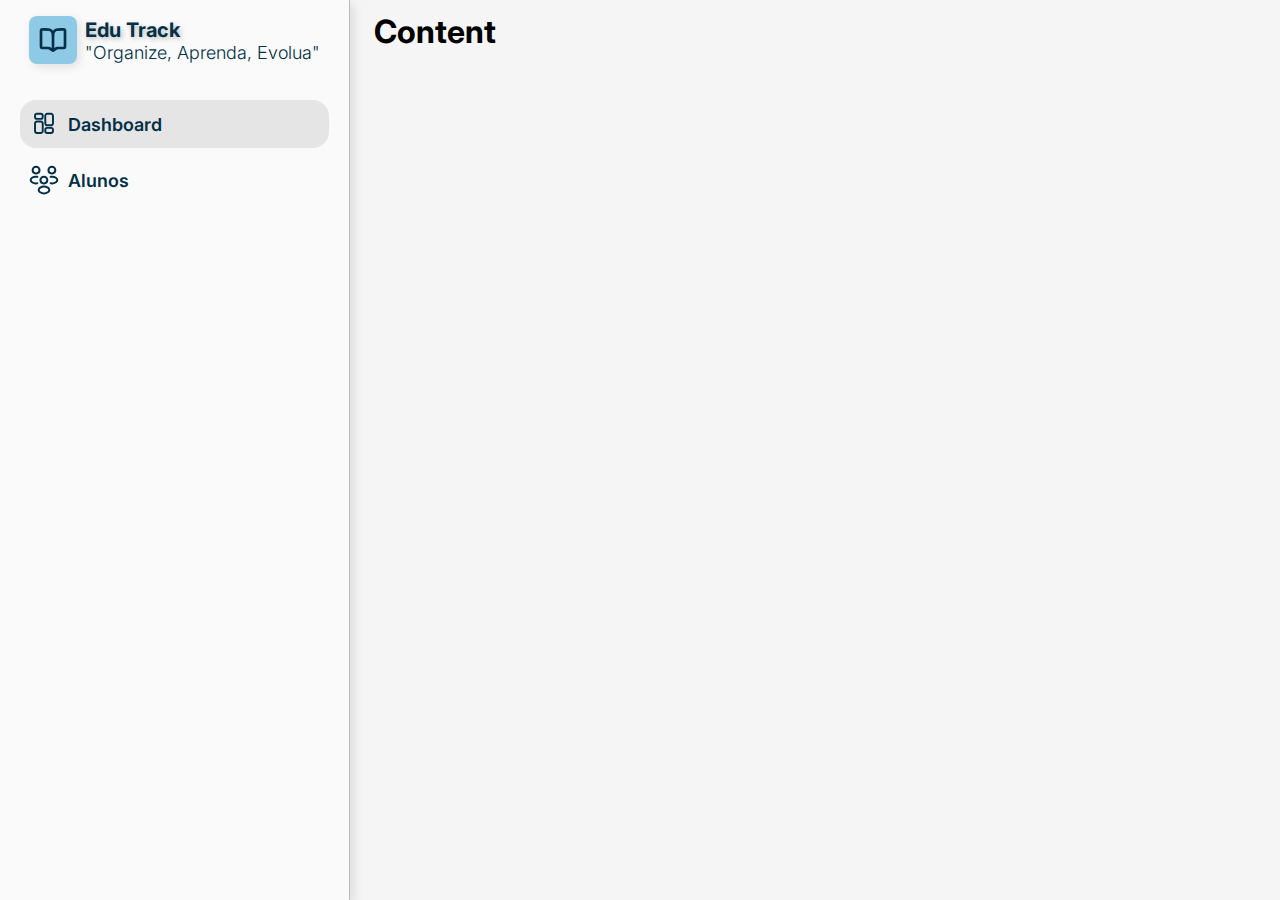
<file: vitor/edu-track/index.html>
<!DOCTYPE html>
<html lang="en">
  <head>
    <meta charset="UTF-8" />
    <meta name="viewport" content="width=device-width, initial-scale=1.0" />
    <link rel="stylesheet" href="./css/styles.css" />
    <title>Edu Track</title>
  </head>
  <body>
    <div class="container">
      <aside>
        <header>
          <div class="image-header scale">
            <img src="./assets/icons/Logo.svg" alt="Logo Edu Track" />
          </div>
          <div class="text-header">
            <h1 class="scale">Edu Track</h1>
            <p class="scale">"Organize, Aprenda, Evolua"</p>
          </div>
        </header>
        <nav>
          <ul>
            <li class="scale active">
              <a href="./pages/dashboard/dashboard.html">
                <img src="./assets/icons/Dashboard.svg" alt="Dashboard Icon" />
                <p>Dashboard</p>
              </a>
            </li>
            <li class="scale">
              <a href="./pages/students/students.html">
                <img src="./assets/icons/Students.svg" alt="Students Icon" />
                <p>Alunos</p>
              </a>
            </li>
          </ul>
        </nav>
      </aside>
      <main>
        <h1>Content</h1>
      </main>
    </div>

    <!-- JavaScript -->
    <script src="./js/script.js"></script>
  </body>
</html>
</file>
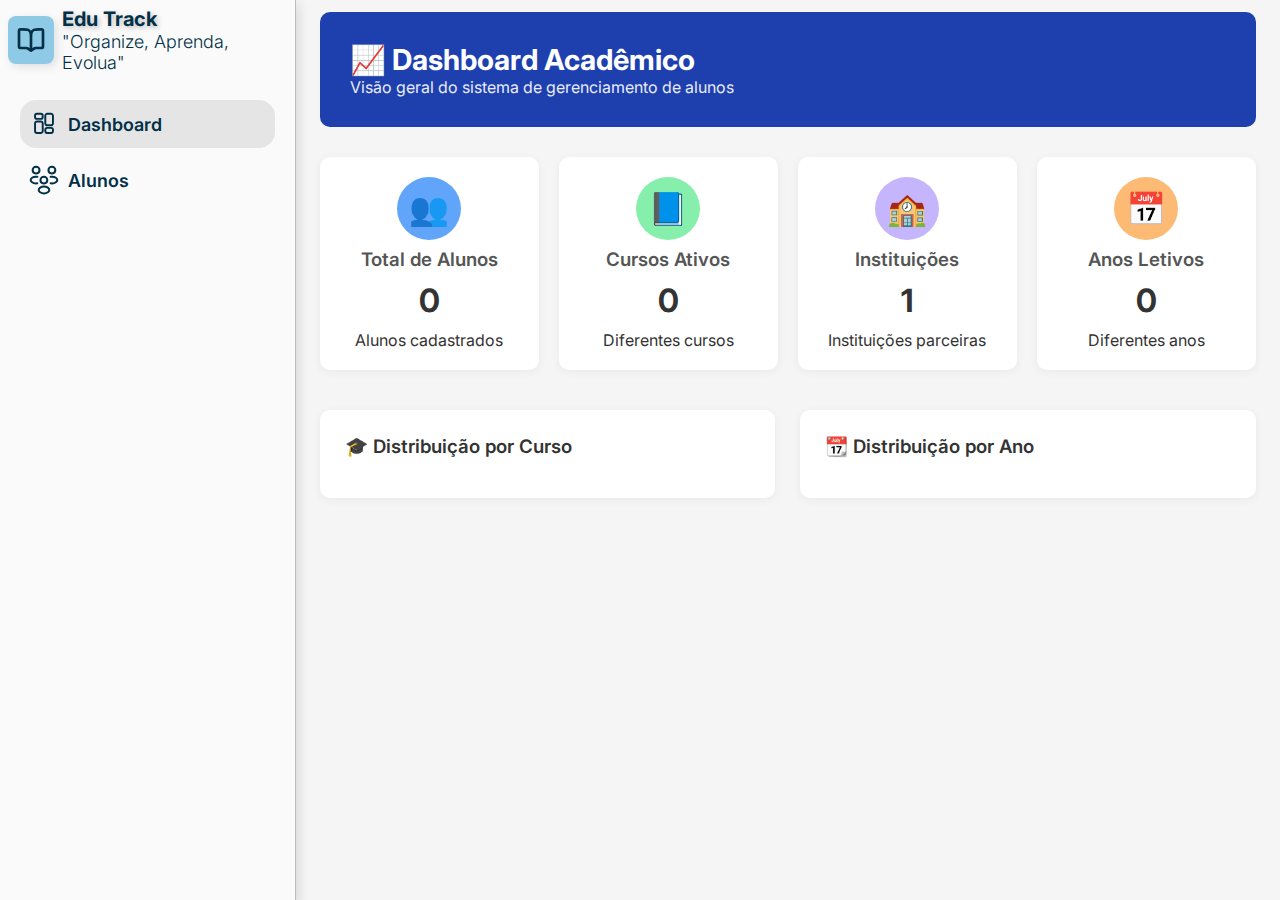
<file: vitor/edu-track/pages/dashboard/dashboard.html>
<!DOCTYPE html>
<html lang="pt-BR">
  <head>
    <meta charset="UTF-8" />
    <meta name="viewport" content="width=device-width, initial-scale=1.0" />
    <link rel="stylesheet" href="../../css/styles.css" />
    <link rel="stylesheet" href="dashboard.css" />
    <title>Edu Track</title>
  </head>
  <body>
    <div class="container">
      <aside>
        <header>
          <div class="image-header scale">
            <img src="../../assets/icons/Logo.svg" alt="Logo Edu Track" />
          </div>
          <div class="text-header">
            <h1 class="scale">Edu Track</h1>
            <p class="scale">"Organize, Aprenda, Evolua"</p>
          </div>
        </header>
        <nav>
          <ul>
            <li class="scale active">
              <a href="../../index.html">
                <img
                  src="../../assets/icons/Dashboard.svg"
                  alt="Dashboard Icon"
                />
                <p>Dashboard</p>
              </a>
            </li>
            <li class="scale">
              <a href="../students/students.html">
                <img
                  src="../../assets/icons/Students.svg"
                  alt="Students Icon"
                />
                <p>Alunos</p>
              </a>
            </li>
          </ul>
        </nav>
      </aside>

    <main class="dashboard-container">
      <section class="dashboard-header">
        <h2>📈 Dashboard Acadêmico</h2>
        <p>Visão geral do sistema de gerenciamento de alunos</p>
      </section>

      <section class="stats-grid">
        <div class="card">
          <div class="icon blue">👥</div>
          <h3>Total de Alunos</h3>
          <h1>3</h1>
          <p>Alunos cadastrados</p>
        </div>

        <div class="card">
          <div class="icon green">📘</div>
          <h3>Cursos Ativos</h3>
          <h1>3</h1>
          <p>Diferentes cursos</p>
        </div>

        <div class="card">
          <div class="icon purple">🏫</div>
          <h3>Instituições</h3>
          <h1>1</h1>
          <p>Instituições parceiras</p>
        </div>

        <div class="card">
          <div class="icon orange">📅</div>
          <h3>Anos Letivos</h3>
          <h1>3</h1>
          <p>Diferentes anos</p>
        </div>
      </section>

      <section class="charts">
        <div class="chart">
          <h3>🎓 Distribuição por Curso</h3>
          <div class="bar">
            <span>Análise e Desenvolvimento de Sistemas</span>
            <div class="progress">
              <div class="fill blue" style="width: 33.3%"></div>
            </div>
            <p>33.3% - 1 aluno</p>
          </div>

          <div class="bar">
            <span>Gestão da Tecnologia da Informação</span>
            <div class="progress">
              <div class="fill green" style="width: 33.3%"></div>
            </div>
            <p>33.3% - 1 aluno</p>
          </div>

          <div class="bar">
            <span>Sistemas para Internet</span>
            <div class="progress">
              <div class="fill purple" style="width: 33.3%"></div>
            </div>
            <p>33.3% - 1 aluno</p>
          </div>
        </div>

        <div class="chart">
          <h3>📆 Distribuição por Ano</h3>
          <div class="bar">
            <span>1º ano</span>
            <div class="progress">
              <div class="fill green" style="width: 33.3%"></div>
            </div>
            <p>33.3% - 1 aluno</p>
          </div>

          <div class="bar">
            <span>2º ano</span>
            <div class="progress">
              <div class="fill blue" style="width: 33.3%"></div>
            </div>
            <p>33.3% - 1 aluno</p>
          </div>

          <div class="bar">
            <span>3º ano</span>
            <div class="progress">
              <div class="fill purple" style="width: 33.3%"></div>
            </div>
            <p>33.3% - 1 aluno</p>
          </div>
        </div>
      </section>
    </main>
  </body>
    <script type="module" src="../../js/dashboard.js"></script>
</html>
</file>
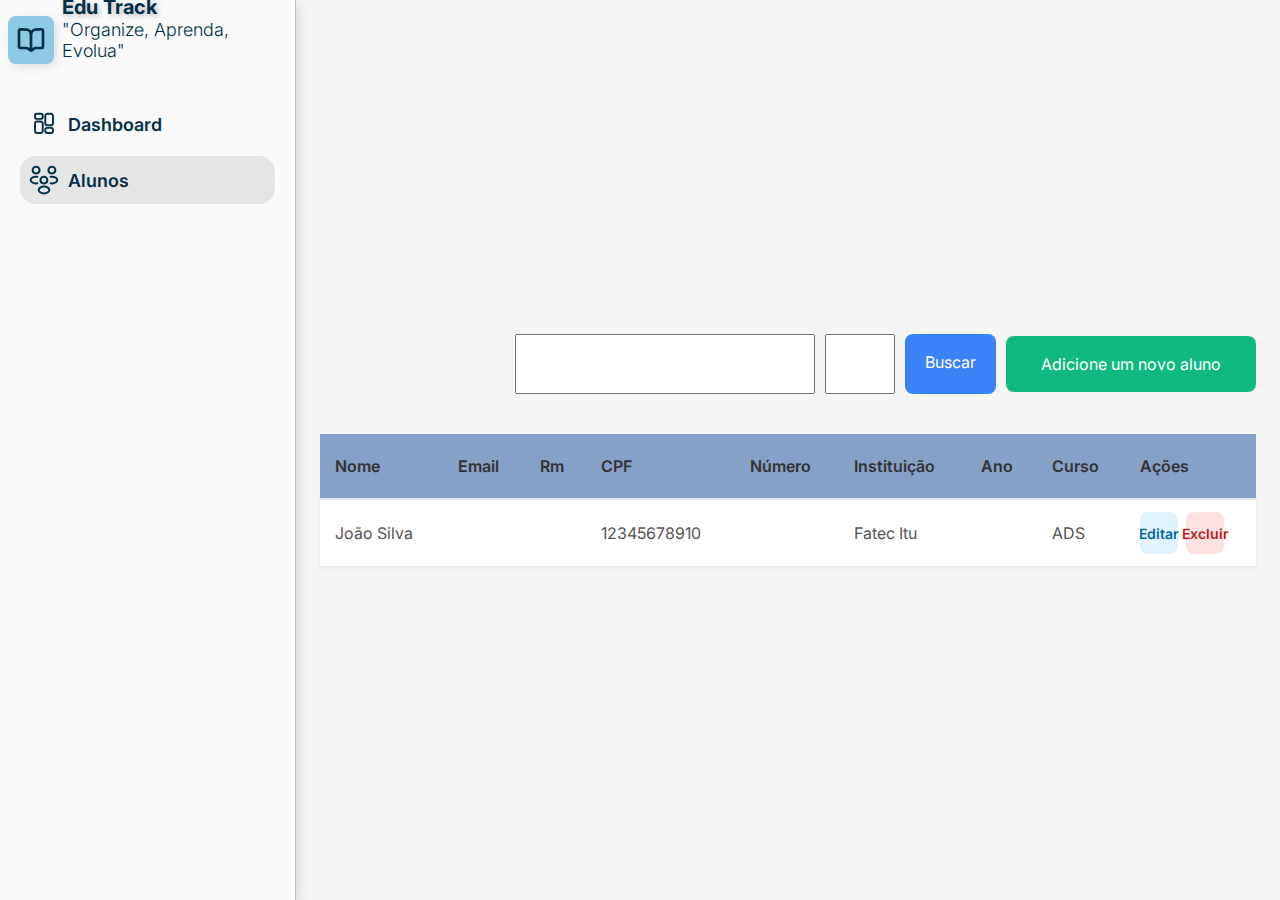
<file: vitor/edu-track/pages/students/students.html>
<!DOCTYPE html>
<html lang="en">
  <head>
    <meta charset="UTF-8" />
    <meta name="viewport" content="width=device-width, initial-scale=1.0" />
    <link rel="stylesheet" href="../../css/styles.css" />
    <link rel="stylesheet" href="styles.css" />
    <title>Edu Track</title>
  </head>
  <body>
    <div class="container">
      <aside>
        <header>
          <div class="image-header scale">
            <img src="../../assets/icons/Logo.svg" alt="Logo Edu Track" />
          </div>
          <div class="text-header">
            <h1 class="scale">Edu Track</h1>
            <p class="scale">"Organize, Aprenda, Evolua"</p>
          </div>
        </header>
        <nav>
          <ul>
            <li class="scale">
              <a href="../dashboard/dashboard.html">
                <img
                  src="../../assets/icons/Dashboard.svg"
                  alt="Dashboard Icon"
                />
                <p>Dashboard</p>
              </a>
            </li>
            <li class="scale active">
              <a href="./students.html">
                <img
                  src="../../assets/icons/Students.svg"
                  alt="Students Icon"
                />
                <p>Alunos</p>
              </a>
            </li>
          </ul>
        </nav>
      </aside>
      <main>
        <section>
          <div id="modal" class="modal">
            <div class="modal-content">
              <header>
                <h2>📘 Editar Aluno</h2>
                <p>Atualize as informações do aluno</p>
              </header>

              <form id="formAluno">
                <div class="form-grid">
                  <div class="form-group">
                    <label>Nome Completo</label>
                    <input type="text" id="nome" required />
                  </div>

                  <div class="form-group">
                    <label>Email</label>
                    <input type="email" id="email" required />
                  </div>

                  <div class="form-group">
                    <label>RM (Registro de Matrícula)</label>
                    <input type="text" id="rm" required />
                  </div>

                  <div class="form-group">
                    <label>CPF</label>
                    <input type="text" id="cpf" required />
                  </div>

                  <div class="form-group">
                    <label>Telefone</label>
                    <input type="text" id="numero" required />
                  </div>

                  <div class="form-group">
                    <label>Instituição</label>
                    <input
                      type="text"
                      id="instituicao"
                      value="FATEC"
                      required
                    />
                  </div>

                  <div class="form-group">
                    <label>Ano Letivo</label>
                    <select id="ano">
                      <option>1º ano</option>
                      <option>2º ano</option>
                      <option>3º ano</option>
                    </select>
                  </div>

                  <div class="form-group">
                    <label>Curso</label>
                    <input type="text" id="curso" required />
                  </div>
                </div>

                <div class="btn-group">
                  <button type="submit" class="btn azul">Salvar</button>
                  <button type="button" id="cancelarBtn" class="btn cinza">
                    Cancelar
                  </button>
                </div>
              </form>
            </div>
          </div>
          <div class="adicionar">
            <div class="Inputs">
              <input type="text" class="FiltNome" name="" id="Filter" />

              <input type="text" class="FiltCurso" name="" id="FilterCurso" />
              <Btn class="Filtrar" id="Filtro">Buscar</Btn>
            </div>
            <button id="addBtn">Adicione um novo aluno</button>
          </div>
          <table class="table">
            <thead class="tabelaTop">
              <tr>
                <th>Nome</th>
                <th>Email</th>
                <th>Rm</th>
                <th>CPF</th>
                <th>Número</th>
                <th>Instituição</th>
                <th>Ano</th>
                <th>Curso</th>
                <th>Ações</th>
              </tr>
            </thead>
            <tbody id="studentsTableBody"></tbody>
          </table>
        </section>
      </main>
    </div>

    <!-- JavaScript -->
    <script type="module" src="../../js/AddAluno.js"></script>
    <script type="module" src="../../js/Filtrar.js"></script>
    <script type="module" src="../../js/init.js"></script>
    <script type="module" src="../../js/script.js"></script>
  </body>
</html>
</file>
<file: vitor/edu-track/css/styles.css>
@import url("https://fonts.googleapis.com/css2?family=Inter:ital,opsz,wght@0,14..32,100..900;1,14..32,100..900&display=swap");

:root {
  --blue: #219ebc;
  --light-blue: #8ecae6;
  --dark-blue: #023047;
  --orange: #fb8500;
  --light-orange: #ffb703;
  --white: #f5f5f5;
  --light-white: #fafafa;
  --dark-white: #e5e5e5;
  --black: #171717;
  --light-black: #262626;
  --dark-black: #0a0a0a;
}

* {
  margin: 0;
  padding: 0;
  box-sizing: border-box;
  font-family: "Inter", sans-serif;
  list-style: none;
  text-decoration: none;
}

html,
body {
  width: 100vw;
  height: 100vh;
}

.container {
  width: 100vw;
  height: 100vh;
  display: flex;
  background: var(--white);
}

/* Barra Lateral (Sidebar) */
.container aside {
  width: 30vw;
  max-width: 350px;
  height: 100%;
  overflow: hidden;
  background: var(--light-white);
  border-right: 1px solid rgba(0, 0, 0, 0.25);
  box-shadow: 4px 4px 10px rgba(0, 0, 0, 0.1);
  padding: 16px 8px;
}

.container aside header {
  width: 100%;
  height: 100%;
  max-height: 48px;
  display: flex;
  gap: 8px;
  align-items: center;
  justify-content: center;
}

.container aside header .text-header {
  display: flex;
  flex-direction: column;
}

.container aside header .text-header h1 {
  font-size: 20px;
  font-weight: 700;
  color: var(--dark-blue);
  text-shadow: 2px 2px 5px rgba(0, 0, 0, 0.25);
}

.container aside header .text-header p {
  font-size: 18px;
  font-weight: 300;
  color: var(--dark-blue);
}

.container aside header .image-header {
  width: 48px;
  height: 48px;
  background: var(--light-blue);
  border-radius: 8px;
  display: flex;
  align-items: center;
  justify-content: center;
  box-shadow: 3px 3px 10px rgba(0, 0, 0, 0.1);
}

.container aside header .image-header img {
  width: 32px;
  height: 32px;
}

.container aside nav {
  width: 100%;
  padding: 12px;
  margin-top: 24px;
}

.container aside nav ul {
  display: flex;
  gap: 8px;
  flex-direction: column;
}

.container aside nav ul li {
  padding: 8px;
  display: flex;
  align-items: center;
  gap: 8px;
}

.container aside nav ul li a {
  width: 100%;
  display: flex;
  gap: 8px;
  align-items: center;
}

.container aside nav ul li img {
  width: 32px;
  height: 32px;
  overflow: hidden;
}

.container aside nav ul li.active {
  background: var(--dark-white);
  border-radius: 16px;
  animation: entry 0.6s ease forwards;
}

@keyframes entry {
  0% {
    opacity: 0;
    transform: translateX(-20px);
  }
  100% {
    opacity: 1;
    transform: translateX(0);
  }
}

.container aside nav ul li p {
  font-size: 18px;
  color: var(--dark-blue);
  font-weight: 600;
}

/* Conteúdo da Página */

.container main {
  padding: 12px 24px;
}

/* Utilitários */
.scale:hover {
  cursor: pointer;
  transform: scale(1.02);
  transition: 0.2s all ease;
}
</file>
<file: vitor/edu-track/pages/dashboard/dashboard.css>
/* ======= Estilos gerais ======= */
body {
  font-family: "Segoe UI", sans-serif;
  background: #f7faff;
  color: #333;
  margin: 0;
  padding: 0;
}

/* ======= Navbar ======= */
.navbar {
  display: flex;
  justify-content: space-between;
  align-items: center;
  background: #fff;
  padding: 15px 40px;
  box-shadow: 0 2px 8px rgba(0, 0, 0, 0.05);
  position: sticky;
  top: 0;
}

.navbar h1 {
  font-size: 1.4rem;
  font-weight: 700;
}

.navbar nav {
  display: flex;
  gap: 12px;
}

.btn {
  border: none;
  background: #f3f4f6;
  padding: 8px 16px;
  border-radius: 8px;
  cursor: pointer;
  font-size: 0.95rem;
}

.btn.active {
  background: #9333ea;
  color: #fff;
}

.btn.add {
  background: #d1fae5;
  color: #065f46;
}

/* ======= Header do dashboard ======= */
.dashboard-container {
  padding: 40px;
  width: 100%;
}

.dashboard-header {
  width: 100%;
  background: #1e40af;
  color: #fff;
  padding: 30px;
  border-radius: 10px;
  margin-bottom: 30px;
}

.dashboard-header h2 {
  margin: 0;
  font-size: 1.8rem;
}

.dashboard-header p {
  opacity: 0.9;
}

/* ======= Cards de estatísticas ======= */
.stats-grid {
  display: flex;
  width: 100%;
  justify-content: space-between;
  gap: 20px;
  margin-bottom: 40px;
}

.card {
  width: 100%;
  background: #fff;
  border-radius: 10px;
  box-shadow: 0 2px 10px rgba(0, 0, 0, 0.05);
  padding: 20px;
  text-align: center;
}

.card h3 {
  color: #555;
  font-weight: 600;
}

.card h1 {
  font-size: 2rem;
  margin: 10px 0;
}

.icon {
  font-size: 2rem;
  display: inline-block;
  margin-bottom: 8px;
  border-radius: 50%;
  padding: 12px;
  color: #fff;
}

.icon.blue {
  background: #60a5fa;
}
.icon.green {
  background: #86efac;
  color: #166534;
}
.icon.purple {
  background: #c4b5fd;
  color: #4c1d95;
}
.icon.orange {
  background: #fdba74;
  color: #7c2d12;
}

/* ======= Gráficos (barras) ======= */
.charts {
  display: flex;
  width: 100%;
  gap: 25px;
}

.chart {
  width: 100%;
  background: #fff;
  border-radius: 10px;
  padding: 25px;
  box-shadow: 0 2px 10px rgba(0, 0, 0, 0.05);
}

.chart h3 {
  font-weight: 600;
  margin-bottom: 15px;
}

.bar {
  margin-bottom: 18px;
}

.bar span {
  font-weight: 500;
  display: block;
  margin-bottom: 6px;
}

.progress {
  width: 100%;
  height: 8px;
  background: #e5e7eb;
  border-radius: 4px;
  overflow: hidden;
  margin-bottom: 5px;
}

.fill {
  height: 100%;
  border-radius: 4px;
}

.fill.blue {
  background: #3b82f6;
}
.fill.green {
  background: #22c55e;
}
.fill.purple {
  background: #a855f7;
}

.bar p {
  font-size: 0.9rem;
  color: #555;
}

/* ======= Responsividade ======= */
/* @media (max-width: 600px) {
  .dashboard-container {
    padding: 20px;
  }

  .navbar {
    flex-direction: column;
    gap: 10px;
  }

  .charts {
    grid-template-columns: 1fr;
  }
} */
</file>
<file: vitor/edu-track/pages/students/styles.css>
main {
  width: 100%;
}

section {
  flex-direction: column;
  min-width: 100%;
  height: 100%;
  display: flex;
  align-items: center;
  justify-content: center;
}

.table-container {
  background: white;
  border-radius: 10px;
  box-shadow: 0 2px 10px rgba(0, 0, 0, 0.1);
  padding: 20px;
}

table {
  width: 100%;
  border-collapse: collapse;
}

thead th {
  background: #86a0c7;
  text-align: left;
  padding: 22px 15px;
  font-weight: 600;
  color: #333;
  border-bottom: 2px solid #e5e7eb;
}

tbody tr {
  background: #fff;
  box-shadow: 0 1px 4px rgba(0, 0, 0, 0.08);
}

tbody td {
  padding: 12px 15px;
  color: #555;
  border-top: 1px solid #f0f0f0;
}

tbody tr:hover {
  background: #f8fafc;
  transition: 0.2s;
}

.actions {
  display: flex;
  gap: 8px;
}

button {
  border: none;
  width: 30px;
  padding: 6px 10px;
  border-radius: 6px;
  cursor: pointer;
  font-size: 14px;
  display: flex;
  align-items: center;
  justify-content: center;
}

button.edit {
  background: #e0f2fe;
  color: #0369a1;
}

button.delete {
  background: #fee2e2;
  color: #b91c1c;
}

/* button:disabled {
  opacity: 0.6;
  cursor: not-allowed;
} */

/* Footer */

.footer {
  display: flex;
  justify-content: space-between;
  align-items: center;
  margin-top: 15px;
  font-size: 14px;
  color: #666;
}

.footer button {
  background: #e5e7eb;
  color: #333;
  padding: 6px 12px;
  border-radius: 6px;
}

/* Botoes de interação */

.adicionar {
  width: 100%;
  display: flex;
  justify-content: flex-end;
  align-items: center;
  margin-bottom: 20px;
  gap: 10px;
}

#addBtn {
  width: 250px;
  background: #10b981;
  color: white;
  border: none;
  padding: 18px 20px;
  border-radius: 8px;
  cursor: pointer;
  font-size: 1rem;
  margin-bottom: 20px;
}

.btn {
  border: none;
  padding: 0.8rem 1.2rem;
  border-radius: 8px;
  cursor: pointer;
  font-weight: 600;
}

/* inputs */

.Inputs {
  display: flex;
  justify-content: center;
  gap: 10px;
  margin-bottom: 20px;
}

.FiltNome {
  width: 300px;
  padding: 20px 15px;
}

.FiltCurso {
  width: 70px;
  padding: 10px 15px;
}

.Filtrar {
  background: #3b82f6;
  color: white;
  border: none;
  padding: 18px 20px;
  border-radius: 8px;
  cursor: pointer;
  font-size: 1rem;
}

/* FORM */

.verde {
  background: #00b341;
  color: white;
  margin-bottom: 1rem;
}

.azul {
  background: #0045ff;
  color: white;
}

.cinza {
  background: #e0e0e0;
  color: #333;
}

.modal {
  display: none;
  position: fixed;
  z-index: 999;
  left: 0;
  top: 0;
  width: 100%;
  height: 100%;
  background-color: rgba(0, 0, 0, 0.5);
  justify-content: center;
  align-items: center;
}

.modal.show {
  display: flex;
}

.modal-content {
  background: white;
  padding: 2rem;
  border-radius: 12px;
  width: 90%;
  max-width: 700px;
  box-shadow: 0 4px 20px rgba(0, 0, 0, 0.2);
  animation: fadeIn 0.3s ease;
}

@keyframes fadeIn {
  from {
    opacity: 0;
    transform: translateY(-10px);
  }
  to {
    opacity: 1;
    transform: translateY(0);
  }
}

header h2 {
  color: #0045ff;
  margin: 0;
}

header p {
  color: #777;
  margin-bottom: 1.5rem;
}

.form-grid {
  display: grid;
  grid-template-columns: repeat(2, 1fr);
  gap: 1rem 2rem;
}

.form-group label {
  display: block;
  margin-bottom: 0.3rem;
  font-weight: 600;
  color: #333;
}

.form-group input,
.form-group select {
  width: 100%;
  padding: 0.7rem;
  border-radius: 8px;
  border: 1px solid #ccc;
  outline: none;
  transition: 0.2s;
}

.form-group input:focus,
.form-group select:focus {
  border-color: #0045ff;
}

.btn-group {
  margin-top: 1.5rem;
  display: flex;
  gap: 1rem;
}
</file>
